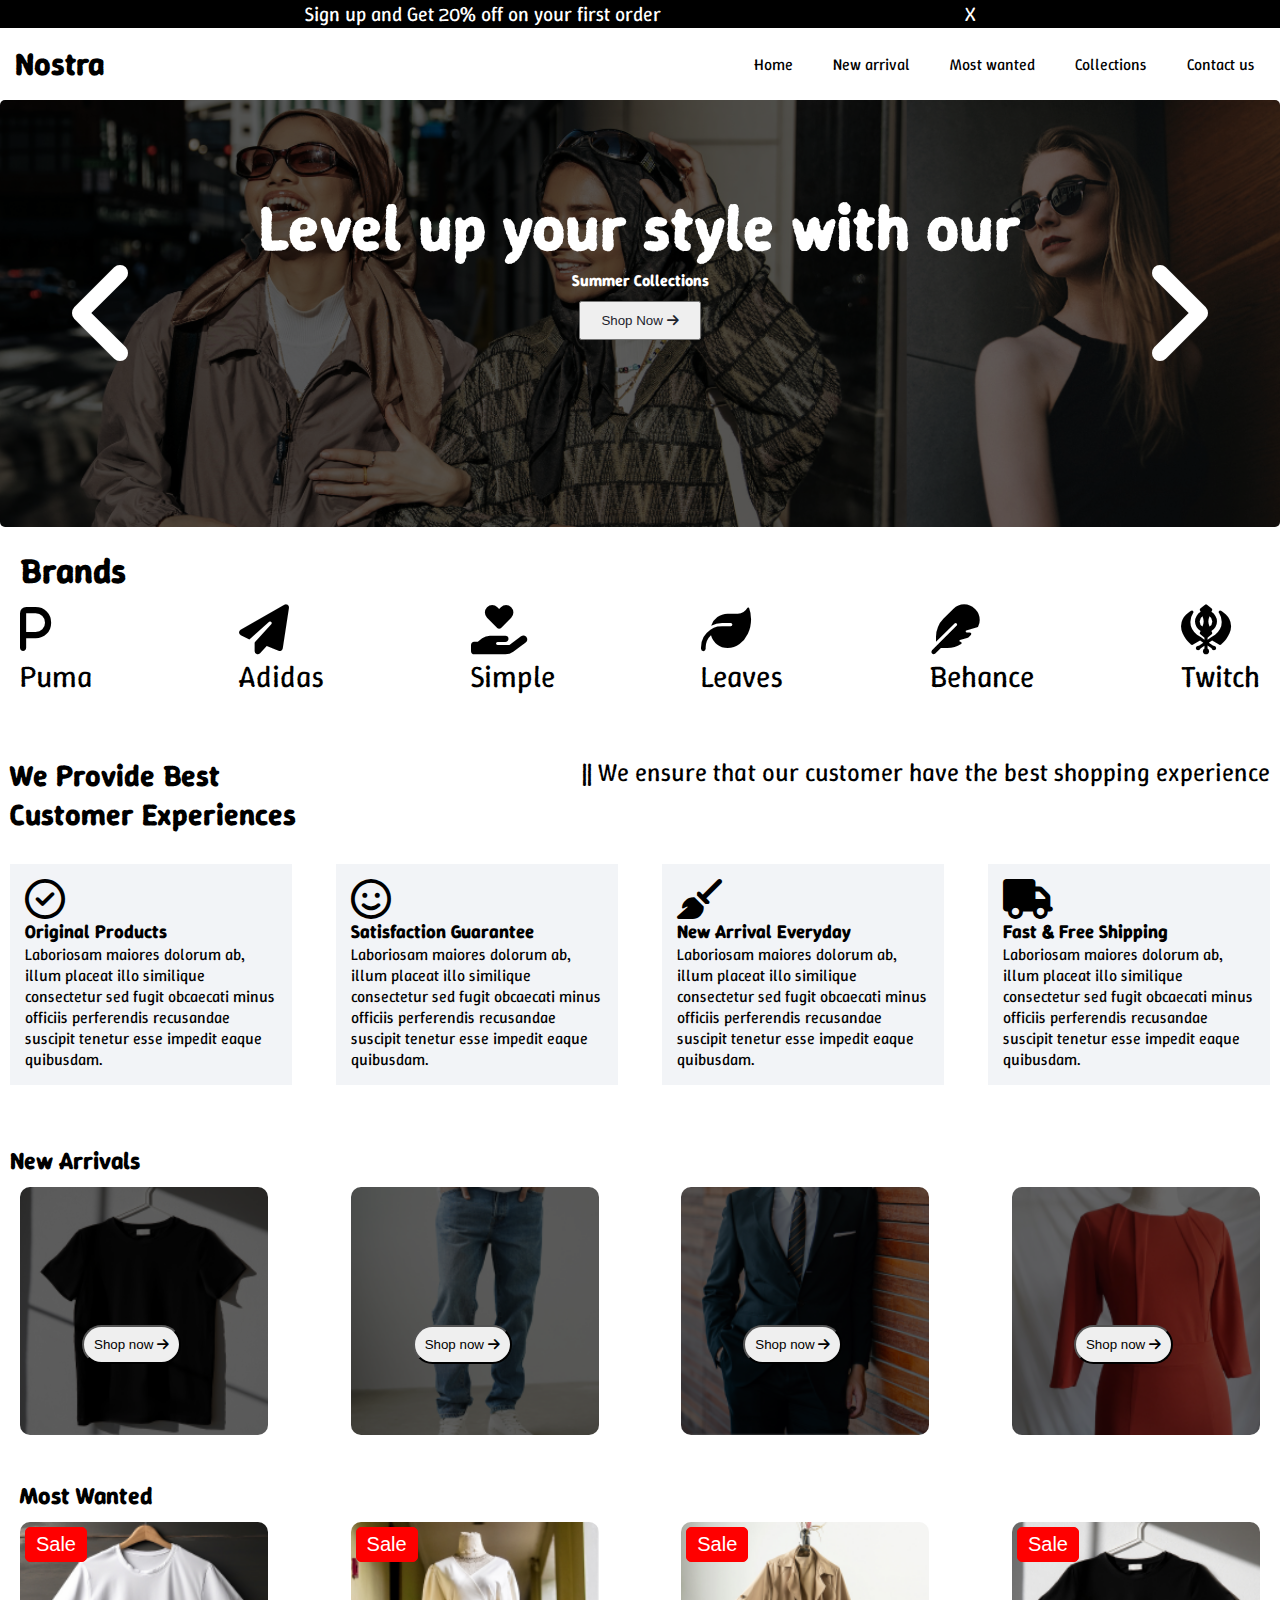
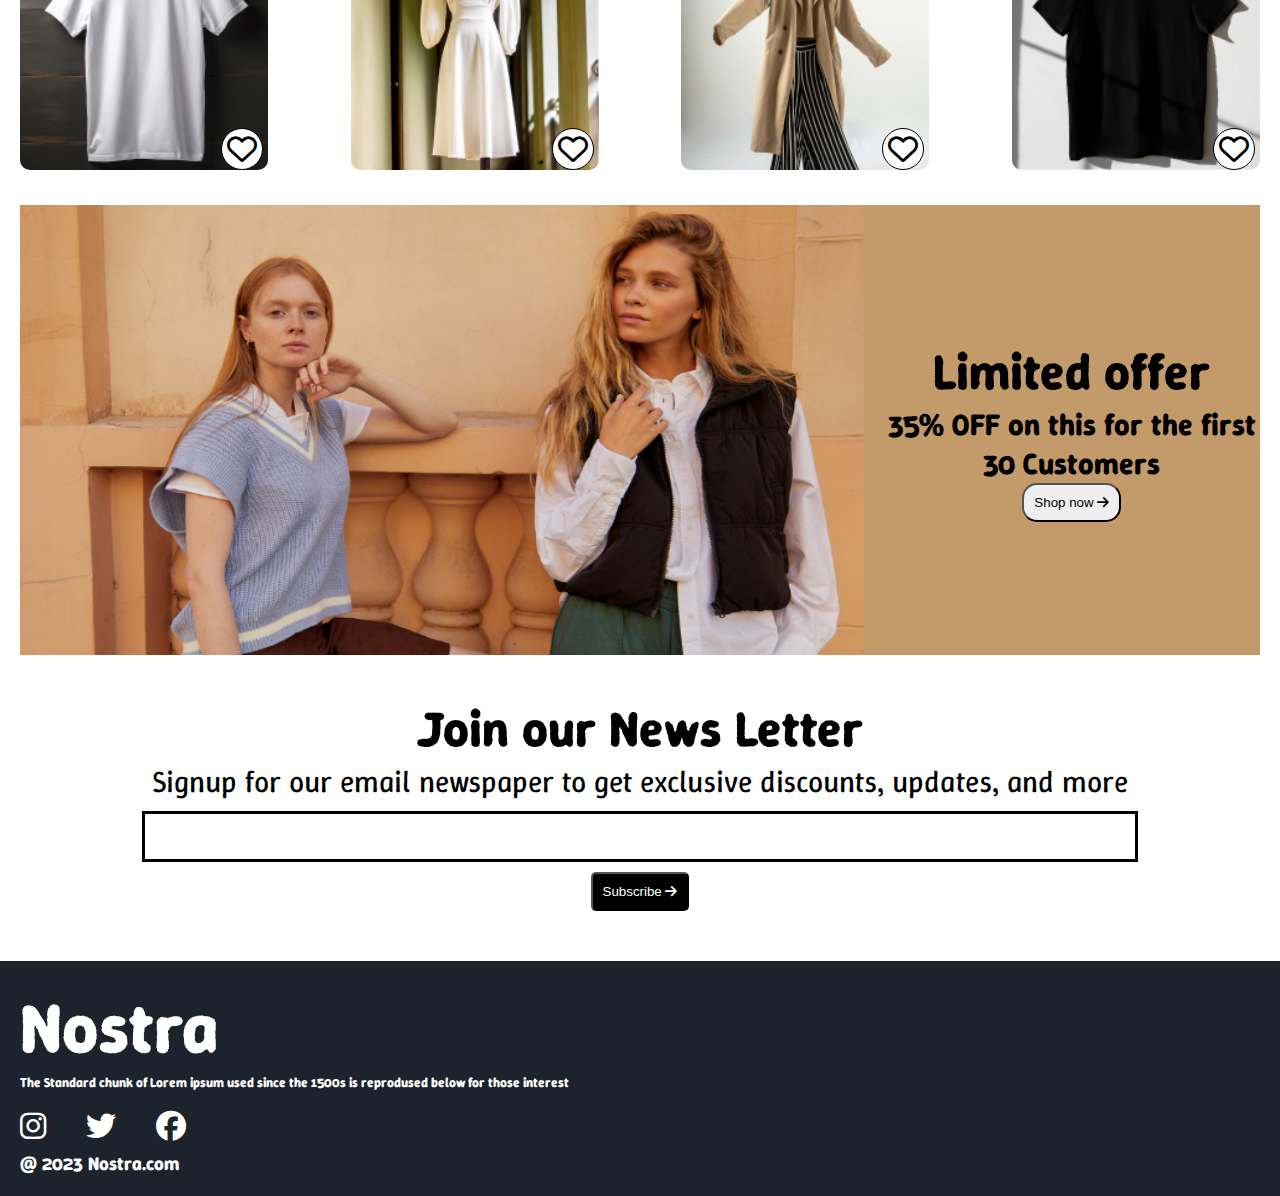
<file: index.html>
<!DOCTYPE html>
<html lang="en">
<head>
    <meta charset="UTF-8">
    <meta name="viewport" content="width=device-width, initial-scale=1.0">
    <title>Nostra

    </title>
    <link rel="stylesheet" href="style.css">
    <!-- Font -->
    <link rel="preconnect" href="https://fonts.googleapis.com">
<link rel="preconnect" href="https://fonts.gstatic.com" crossorigin>
<link href="https://fonts.googleapis.com/css2?family=Winky+Rough&display=swap" rel="stylesheet">

<!-- font awesome icon -->
 <link rel="stylesheet" href="https://cdnjs.cloudflare.com/ajax/libs/font-awesome/6.7.2/css/all.min.css">
</head>
<body>

    <!-- Sidebar -->
     <section class="side-bar">
        <p>Sign up and Get 20% off on your first order</p>
        <p id="close">X</p>
     </section>


     <!-- Menubar -->
      <section class="menu-bar">
        <div class="menu-bar1">
            <a href="index.html">Home</a>
      <a href="#new-arrival">New Arrival</a>
      <a href="#most-wanted1">Most wanted</a>
      <a href="collections.html">Collections</a>
      <a href="contact.html">Contact us</a>
        </div>
        <div class="menu-bar2">
            <h3>X</h3>
        </div>
      
      </section>

    <!-- Navbar -->

    <nav class="navbar">
        <div>
<h1>Nostra</h1>
        </div>
        <div class="navbar-links">
          <p> <a href="index.html">Home</a></p>  
           <p><a href="#new-arrival ">New arrival</a></p> 
           <p> <a href="#most-wanted1">Most wanted</a></p>
          <p><a href="./collections.html">Collections</a></p>  
          <p> <a href="contact.html">Contact us</a></p>  

        </div>
        <div class="menu">
            <p><i class="fa-solid fa-bars"></i></p>
        </div>

    </nav>

    <!-- Image section -->
     <div class="container">
        <div class="slider">
            <div class="slider-leftbtn"><i id="slider-leftactivate" class="fa-solid fa-angle-left"></i></div>
            <div class="sliderContent">
                <h1>Level up your style with our</h1>
                <h4>Summer Collections</h4>
                <button>Shop Now <i class="fa-solid fa-arrow-right"></i></button>
            </div>
            <div class="slider-imageContainer">
                <img class="slider-image" src="./images/Img10.png" width="100%" alt="">
            <img class="slider-image" src="./images/Img10.png"  alt="">
            <img class="slider-image" src="./images/Img10.png"  alt="">
            </div>

            <div class="slider-rightbtn"><i id="slider-rightactivate" class="fa-solid fa-angle-right"></i></div>
        </div>
    </div>

     <!-- Brands -->
      <section class="brands-container">
      <h3>Brands</h3>
      <div class="brands">
        
        <div>
            <p><i class="fa-solid fa-p " ></i></p>
            <p>Puma</p>
        </div>
        <div>
            <p><i class="fa-solid fa-paper-plane"></i></p>
            <p>Adidas</p>
        </div>
        <div>
            <p><i class="fa-solid fa-hand-holding-heart"></i></p>
            <p>Simple</p>
        </div>
        <div>
            <p><i class="fa-solid fa-leaf" ></i></p>
            <p>Leaves</p>
        </div>
        <div>
            <p><i class="fa-solid fa-feather" ></i></p>
            <p>Behance</p>
        </div>
        <div>
            <p><i class="fa-solid fa-khanda" ></i></p>
            <p>Twitch</p>
        </div>
        </div>
      </section>

      <!-- Customer experience -->
       <section class="experience">
        <div class="experience-sec1">
            <div>
            <h2>We Provide Best</h2>
            <h2>Customer Experiences</h2>
            </div>
            <p>|| We ensure that our customer have the best shopping experience </p>
        </div>
        <div class="experience-sec2">
            <div class="original">
                <i class="fa-regular fa-circle-check"></i>
                <h3>Original Products</h3>
                <p>Laboriosam maiores dolorum ab, illum placeat illo similique consectetur sed fugit obcaecati minus officiis perferendis recusandae suscipit tenetur esse impedit eaque quibusdam.</p>
            </div>
            <div class="satisfaction">
                <i class="fa-regular fa-face-smile"></i>
                <h3>Satisfaction Guarantee</h3>
                <p>Laboriosam maiores dolorum ab, illum placeat illo similique consectetur sed fugit obcaecati minus officiis perferendis recusandae suscipit tenetur esse impedit eaque quibusdam.</p>
 </div>
                <div class="new-arrival">
    <i class="fa-solid fa-broom"></i>
    <h3>New Arrival Everyday</h3>
                <p>Laboriosam maiores dolorum ab, illum placeat illo similique consectetur sed fugit obcaecati minus officiis perferendis recusandae suscipit tenetur esse impedit eaque quibusdam.</p>
</div>
<div class="shipping">
    <i class="fa-solid fa-truck"></i>
    <h3>Fast & Free Shipping</h3>
                <p>Laboriosam maiores dolorum ab, illum placeat illo similique consectetur sed fugit obcaecati minus officiis perferendis recusandae suscipit tenetur esse impedit eaque quibusdam.</p>
</div>
        </div>
       </section>
       <!-- New Arrivals -->
        <section class="arrivals-container" id="new-arrival">
        <h2>New Arrivals</h2>
        <div class="arrivals">
            
            
                <div class="arrivals-sec1">
                    <img src="./images/img2 (1) (1).png" alt="Image">
                    <div class="shop">
                    <button>Shop now <i class="fa-solid fa-arrow-right"></i></button>
</div>
                </div>
                <div class="arrivals-sec2">
                    <img src="./images/img2 (7).png" alt="Image">
                    <div class="shop">
                        <button>Shop now <i class="fa-solid fa-arrow-right"></i></button>
                    </div>
                     
                    
                </div>
                <div class="arrivals-sec3">
                    <img src="./images/img2 (2).png" alt="Image">
                    <div class="shop">
                        <button>Shop now <i class="fa-solid fa-arrow-right"></i></button>
                    </div>
                     
                    
                </div>
                <div class="arrivals-sec4">
                    <img src="./images/img2 (4).png" alt="Image">
                    <div class="shop">
                        <button>Shop now <i class="fa-solid fa-arrow-right"></i></button>
                    </div>
                    
                    
                </div>
                </div>
            </div>

                
            
        </section>

        <!-- Most wanted -->
         <section class="most-wanted_container" id="most-wanted1">
          <h2>Most Wanted</h2>
         <div class="most-wanted">
           
            <div class="wanted-sec1">
                <img src="./images/img2 (3).png"alt="Image">
            
                     <button>Sale</button>
               
                <i class="fa-regular fa-heart"></i>

            </div>
            <div class="wanted-sec2">
                <img src="./images/img2 (5).png"alt="Image">
                <button>Sale</button>
                <i class="fa-regular fa-heart"></i>

            </div>
            <div class="wanted-sec3">
                <img src="./images/img2 (6).png"alt="Image">
                <button>Sale</button>
                <i class="fa-regular fa-heart"></i>

            </div>
            <div class="wanted-sec4">
                <img src="./images/img2 (1).png"alt="Image">
                <button>Sale</button>
                <i class="fa-regular fa-heart"></i>

            </div>

        </div>
         </section>
         <!-- Offer section -->
          <section class="offer">
            <div class="offer-sec1">
                <img src="./images/Img3.png" alt="Image">

            </div>
            <div class="offer-sec2">
                <h2>Limited offer</h2>
                <h3> 35% OFF on this for the first 30 Customers</h3>
                <button>Shop now <i class="fa-solid fa-arrow-right"></i></button>
            </div>
          </section>
          <!-- News letter -->
            <section class="news">
            <h2> Join our News Letter</h2>
            <p>Signup for our email newspaper to get exclusive discounts, updates, and more</p>
            <input type="text">
            <br>
            <button>Subscribe <i class="fa-solid fa-arrow-right"></i></button>
           </section>

           <!-- Footer -->
            <section class="footer">
                <h2> Nostra</h2>
                <h5>The Standard chunk of Lorem ipsum used since the 1500s is reprodused below for those interest</h5>
            <div class="icons">
                <i class="fa-brands fa-instagram"></i>
                <i class="fa-brands fa-twitter"></i>
                <i class="fa-brands fa-facebook"></i>
            </div>
            <h3>@ 2023 Nostra.com</h3>
            </section>
 
 
     
     <script src="index.js"></script>
</body>
</html>
</file>
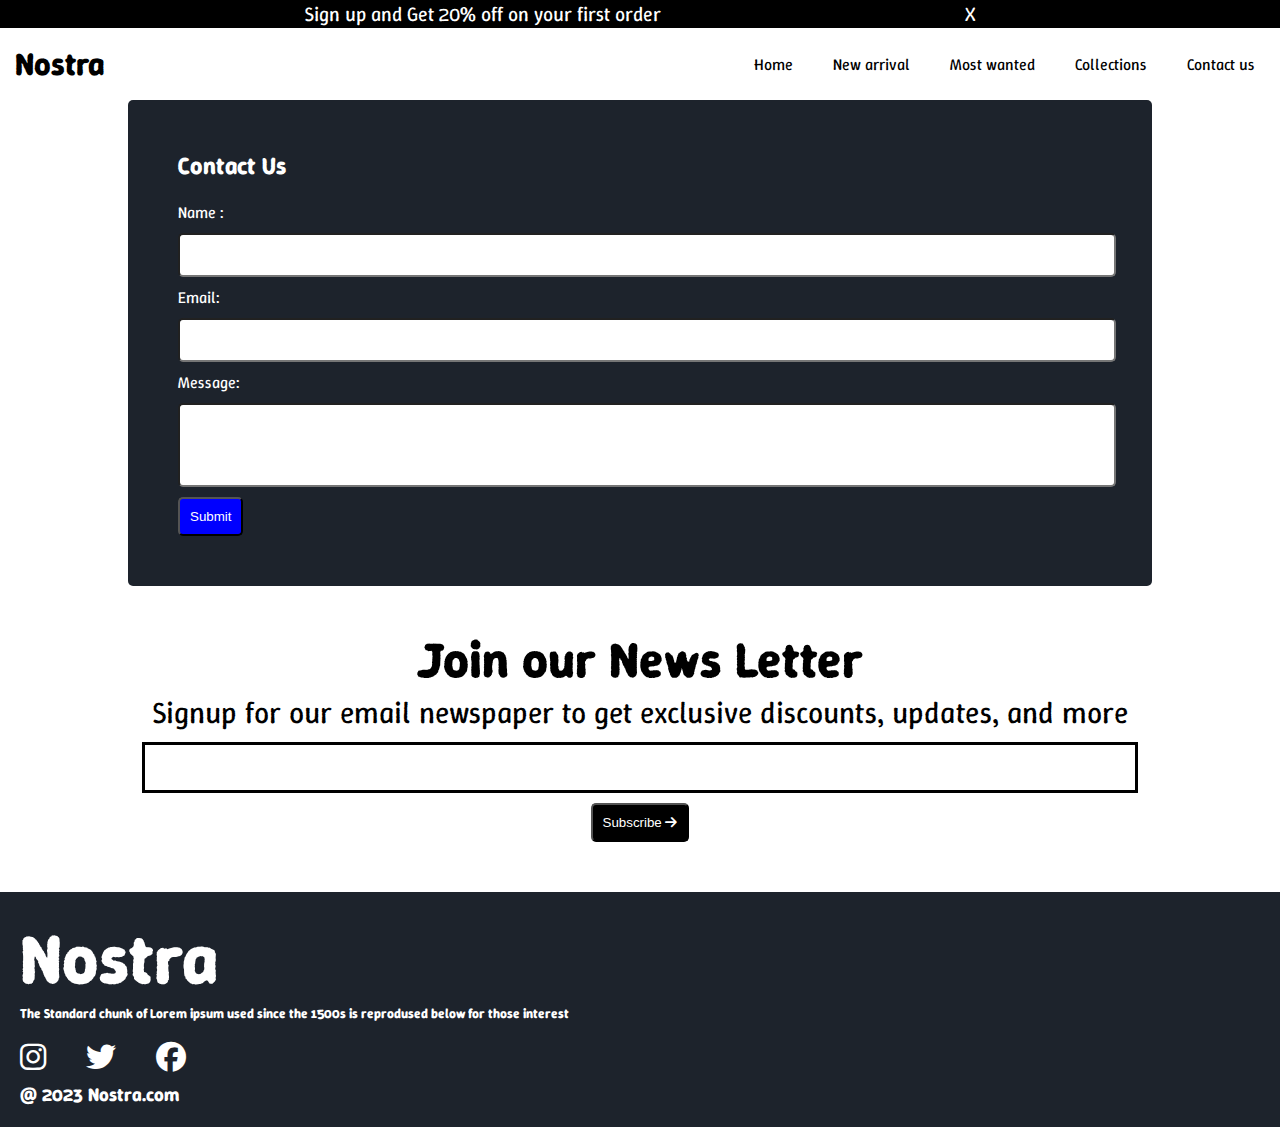
<file: contact.html>
<!DOCTYPE html>
<html lang="en">
<head>
    <meta charset="UTF-8">
    <meta name="viewport" content="width=device-width, initial-scale=1.0">
    <title>Contact</title>
    <link rel="stylesheet" href="style.css">
    <!-- Font -->
    <link rel="preconnect" href="https://fonts.googleapis.com">
<link rel="preconnect" href="https://fonts.gstatic.com" crossorigin>
<link href="https://fonts.googleapis.com/css2?family=Winky+Rough&display=swap" rel="stylesheet">

<!-- font awesome icon -->
 <link rel="stylesheet" href="https://cdnjs.cloudflare.com/ajax/libs/font-awesome/6.7.2/css/all.min.css">
</head>

<body>

       <!-- Sidebar -->
     <section class="side-bar">
        <p>Sign up and Get 20% off on your first order</p>
        <p id="close">X</p>
     </section>

       <!-- Menubar -->
      <section class="menu-bar">
        <div class="menu-bar1">
            <a href="index.html">Home</a>
      <a href="index.html">New Arrival</a>
      <a href="index.html">Most wanted</a>
      <a href="collections.html">Collections</a>
      <a href="contact.html">Contact us</a>
        </div>
        <div class="menu-bar2">
            <h3>X</h3>
        </div>
      
      </section>

    <!-- Navbar -->

    <nav class="navbar">
        <div>
<h1>Nostra</h1>
        </div>
        <div class="navbar-links">
          <p> <a href="index.html">Home</a></p>  
           <p><a href="index.html">New arrival</a></p> 
           <p> <a href="index.html">Most wanted</a></p>
          <p><a href="./collections.html">Collections</a></p>  
          <p> <a href="contact.html">Contact us</a></p>  

        </div>
         <div class="menu">
            <p><i class="fa-solid fa-bars"></i></p>
        </div>


    </nav>


    <!-- Contact form -->
     <section class="contact">
        <h2>Contact Us</h2>
        <p style="margin-top: 20px;">Name :</p>
        <input type="text" id="name1" required style="width: 100%; height: 40px; margin-top: 10px; margin-bottom: 10px; border-radius: 5px;">
        <span class="nameError">Name must contain only letters</span>
        <p>Email:</p>
        <input type="email"  id="email" required style="width: 100%; height: 40px; margin-top: 10px; margin-bottom: 10px;border-radius: 5px">
        <span class="emailError">Email must contain @</span>
        <p>Message:</p>
        <input type="text" style="width: 100%; height: 80px;margin-top: 10px; margin-bottom: 10px;border-radius: 5px">
        <br>
        <input type="submit" id="submit" style="padding: 10px; background-color: blue; color: white; border-radius: 5px;">
     </section>


      <!-- News letter -->
            <section class="news">
            <h2> Join our News Letter</h2>
            <p>Signup for our email newspaper to get exclusive discounts, updates, and more</p>
            <input type="text">
            <br>
            <button>Subscribe <i class="fa-solid fa-arrow-right"></i></button>
           </section>

           <!-- Footer -->
            <section class="footer">
                <h2> Nostra</h2>
                <h5>The Standard chunk of Lorem ipsum used since the 1500s is reprodused below for those interest</h5>
            <div class="icons">
                <i class="fa-brands fa-instagram"></i>
                <i class="fa-brands fa-twitter"></i>
                <i class="fa-brands fa-facebook"></i>
            </div>
            <h3>@ 2023 Nostra.com</h3>
            </section>
 
 
     
     <script src="contact.js"></script>
    
</body>
</html>
</file>
<file: style.css>
*{
    margin: 0;
    padding: 0;
}

body {
  font-family: "Winky Rough", sans-serif;
  font-optical-sizing: auto;
  font-weight: 400;
  font-style: normal;
}

.side-bar{
  
    font-size: 20px;
    background-color: black;
    color: white;
    padding: 1px;
     display: flex;
    flex-direction: row;
    justify-content: space-evenly;
    
}
#close{
    cursor: pointer;
}
.navbar-links{
    display: flex;
    flex-direction: row;
   gap: 40px;
   padding: 10px;
   
}
.navbar-links a{
    color: black;
   text-decoration: none;
}

.navbar-links a:hover{
    
   text-decoration: underline;
}
.navbar{
    display: flex;
    flex-direction: row;
    align-items: center;
    justify-content: space-between;
    padding: 5px;
    margin: 10px;
}

.menu-bar1{
    
    display: flex;
    flex-direction: column;
    gap: 40px;
    padding: 40px;
   
}

.menu-bar1 a:hover{
    text-decoration: underline;
    cursor: pointer;
}

.menu-bar a{
    color: white;
}

.menu-bar{
    display: flex;
    flex-direction: row;
        background-color: #1D232C;
        width: 50%;
    height: 100vh;
     color: white;
    position: fixed;
    top: 0;
    z-index: 20;
    left: -50%;
    justify-content: space-between;
  
 transition-duration: 1s;

}
.menu-bar2{
    padding: 30px;
    cursor: pointer;

}
.slider{
    overflow: hidden;
    display: flex;
    width: 100%;
    position: relative;
    
    border-radius: 5px;

}

.slider-imageContainer{
    display: flex;
    transition: 2s;
}

.slider-image{
    width: 100vw;
}

.slider-leftbtn{
    position: absolute;
    top: 35%;
    left: 5%;
    z-index: 1;
    color: white;
}

.slider img{
    filter: brightness(40%);
    z-index: -1;
}

.slider-leftbtn i{
    font-size: 10vw;
    
}
.slider-rightbtn{
    position: absolute;
    top: 35%;
    right: 5%;
    color: white;
}
.slider-rightbtn i{
    font-size: 10vw;
}
.sliderContent{
    position: absolute;
    color: white;
    text-align: center;
     width: 100%;
     top: 20%;
     
}
.sliderContent h1{
    font-size: 5vw;
}
.sliderContent button{
   padding-left: 20px;
   padding-right: 20px;
   padding-top: 10px;
   padding-bottom: 10px;
   margin-top: 10px;
   color: #1D232C;
}

.brands{
      display: flex;
    flex-direction: row;
    justify-content: space-between;
    margin-top: 10px;
    
    
}

.brands-container{
font-size: 30px;
padding: 10px;
margin: 10px;
}


.brands-container i{
        font-size: 50px;

     }

.experience{
    padding: 10px;
    margin-top: 40px;
}
.experience-sec1{
    display: flex;
    flex-direction: row;
    justify-content: space-between;
    gap: 40px;
}
.experience-sec1 p{
    font-size: 25px;
}

.experience-sec1 h2{
    font-size: 30px;
}
.experience-sec2{
     display: flex;
    flex-direction: row;
    justify-content: space-between;
    margin-bottom: 40px;
    margin-top: 30px;
    gap: 10px;
  

}
.original, .satisfaction, .new-arrival , .shipping{
    width: 20%;
    background-color: #F2F4F7;
    padding: 15px;
}
.experience-sec2 i{
    font-size: 40px;
}
.arrivals-container{
    padding: 10px;
    
}

.arrivals{
    display: flex;
    flex-direction: row;
    justify-content: space-between;
    gap: 10px;
    margin-bottom: 40px;
    margin: 10px;
}
.arrivals-sec1, .arrivals-sec2, .arrivals-sec3, .arrivals-sec4{
    width: 20%;
    position: relative;
}

.arrivals-sec1 img, .arrivals-sec2 img, .arrivals-sec3 img, .arrivals-sec4 img{
    width: 100%;
    border-radius: 10px;
       filter: brightness(40%);
    position: relative;
}

.arrivals-sec1 button, .arrivals-sec2 button, .arrivals-sec3 button, .arrivals-sec4 button{
    padding: 10px;
    border-radius: 20px;
}

.shop{
    position: absolute;
left: 25%;
bottom: 30%;

    z-index: 5;

}

.most-wanted_container{
    margin: 10px;
    padding: 10px;
}
.most-wanted{
     display: flex;
    flex-direction: row;
    justify-content: space-between;
    gap: 10px;
    margin-top: 10px;

}
.wanted-sec1, .wanted-sec2, .wanted-sec3, .wanted-sec4{
       width: 20%;
    position: relative

}

.wanted-sec1 img, .wanted-sec2 img, .wanted-sec3 img, .wanted-sec4 img{
    width: 100%;
    border-radius: 10px;
     
   
}

.wanted-sec1 button,.wanted-sec2 button, .wanted-sec3 button, .wanted-sec4 button{
    padding-left: 10px;
    padding-right: 10px;
    padding-top: 5px;
    padding-bottom: 5px;
    border-radius: 5px;
    background-color: red;
    border: red 1px solid;
    color: white;
    position: absolute;
    top: 2%;
    left: 2%;
    font-size: 20px;
    
}
.wanted-sec1 i,.wanted-sec2 i, .wanted-sec3 i, .wanted-sec4 i{
    font-size: 30px;
    position: absolute;
    bottom: 2%;
    right: 2%;
    background-color: white;
    padding: 5px;
    border-radius: 50%;
    border: 1px solid black;

}


.offer{
    background-color: #C39A6A;
    margin-top: 20px;
    display: flex;
    flex-direction: row;
    justify-content: center;
    align-items: center;
    gap: 20px;
    margin: 20px;
    height: 50vh;
    

}

.offer-sec1 img{
    width: 100%;
    height: 100%;
   
}
.offer-sec2{
    padding-top: 5%;
    padding-bottom: 5%;
    text-align: center;
    
}
.offer-sec1{
    width: 70%;
    height: 100%;
    
}


.offer button{
    padding: 10px;
    border-radius: 15px;
}



.offer-sec2 h2{
    font-size: 50px;
}

.offer-sec2 h3{
    font-size: 30px;
}


.news{
    text-align: center;
    margin: 40px;
}
.news button{
    margin: 10px;
    padding: 10px;
    border-radius: 5px;
    background-color: black;
    color: white;
}

.news h2{
    font-size: 50px;
}
.news p{
    font-size: 30px;
    margin-bottom: 10px;
}
.news input{
    width: 80%; 
    border: 3px solid black;
    padding: 15px;
}
.footer{
    background-color: #1D232C;
    color: white;
    padding: 20px;
}
.icons{
    display: flex;
    flex-direction: row;
    gap: 40px;
    margin-top: 20px;
    margin-bottom: 10px;
    font-size: 30px;
}

.footer h2{
    font-size: 70px;
}


/* Collecions */
.collections{
    display: flex;
    flex-direction: row;
    justify-content: space-between;

}
.items{
     display: flex;
    flex-direction: row;
   

}

.items-1, .items-2, .items-3{
    display: flex;
    flex-direction: row;
    gap: 30px;
    margin: 20px;


}

.product{
    width: 20vw;
}

.product img{
    width: 100%;
}

.collections-sec3{
     display: flex;
    flex-direction: column;

}

.items{
    display: flex;
    flex-direction: column;


}

.search{
  border: 1px solid black;
  margin: 20px;
  padding: 10px;
  display: flex;
  justify-content: space-between;
  border-radius: 30px;
}

.search input{
    border: none;
}

.search input:focus{
    outline: none;
}

.categories{
    padding: 20px;
}


.line{
    width: 3px;
    background-color: black;
   

}


/* Contact */

.contact{
    background-color: #1D232C;
    padding: 50px;
    color: white;
    margin-left: 10%;
    margin-right: 10%;
    border-radius: 5px;
}

.contact input{
   padding-left: 10px;
}

.nameError, .emailError{
    color: red;
    font-size: 20px;
    display: none;

}

@media screen and (min-width:800px) {
    .menu{
        display: none;
    }
     
.offer-sec1{
    width: 100%;
    height: 100%;
    
}
    
}



@media screen and (max-width:800px){
    .navbar-links{
        display: none;
    }
    .menu{
        display: block;
    }
    .categories{
        font-size: 10px;
    }
    .items-1, .items-2, .items-3{
        gap: 20px;
        font-size: 10px;
    }

   
    .news h2{
        font-size: 20px;
    }
    .news p{
       font-size: 15px;
    }

    .footer h2{
        font-size: 40px;
    }

    .arrivals-sec1 button, .arrivals-sec2 button, .arrivals-sec3 button, .arrivals-sec4 button{
    padding: 2px;
    border-radius: 20px;
    font-size: 8px;
}

.wanted-sec1 button,.wanted-sec2 button, .wanted-sec3 button, .wanted-sec4 button{
    padding: 3px;
    border-radius: 5px;
    font-size: 10px;
    
    top: 5%;
    left: 5%;
    
}
.wanted-sec1 i,.wanted-sec2 i, .wanted-sec3 i, .wanted-sec4 i{
    font-size: 10px;
   bottom: 7%;
    
    padding: 5px;
    border-radius: 50%;
    border: 1px solid black;

}


.offer-sec2{
    padding-top: 10%;
    padding-bottom: 10%;
    text-align: center;
    padding-left: 1%;
}

.offer-sec2 h2{
    font-size: 20px;
}

.offer-sec2 h3{
    font-size: 8px;
}

.offer button{
    padding: 3px;
    border-radius: 15px;
    font-size: 8px;
}
.offer{
    
    display: flex;
    flex-direction: row;
    justify-content: space-around;
    align-items: center;


}

.experience-sec2 p{
    font-size: 10px;
}

.experience-sec2 i{
    font-size: 20px;
}

.experience-sec2 h3{
    font-size: 15px;
}

.experience-sec1 h2{
    font-size: 15px;
}

.experience-sec1 p{
    font-size: 10px;
}

.brands-container{
font-size: 10px;

}
     .brands-container i{
        font-size: 30px;

     }

     .offer{
        height: 30vh;
     }


}
</file>
